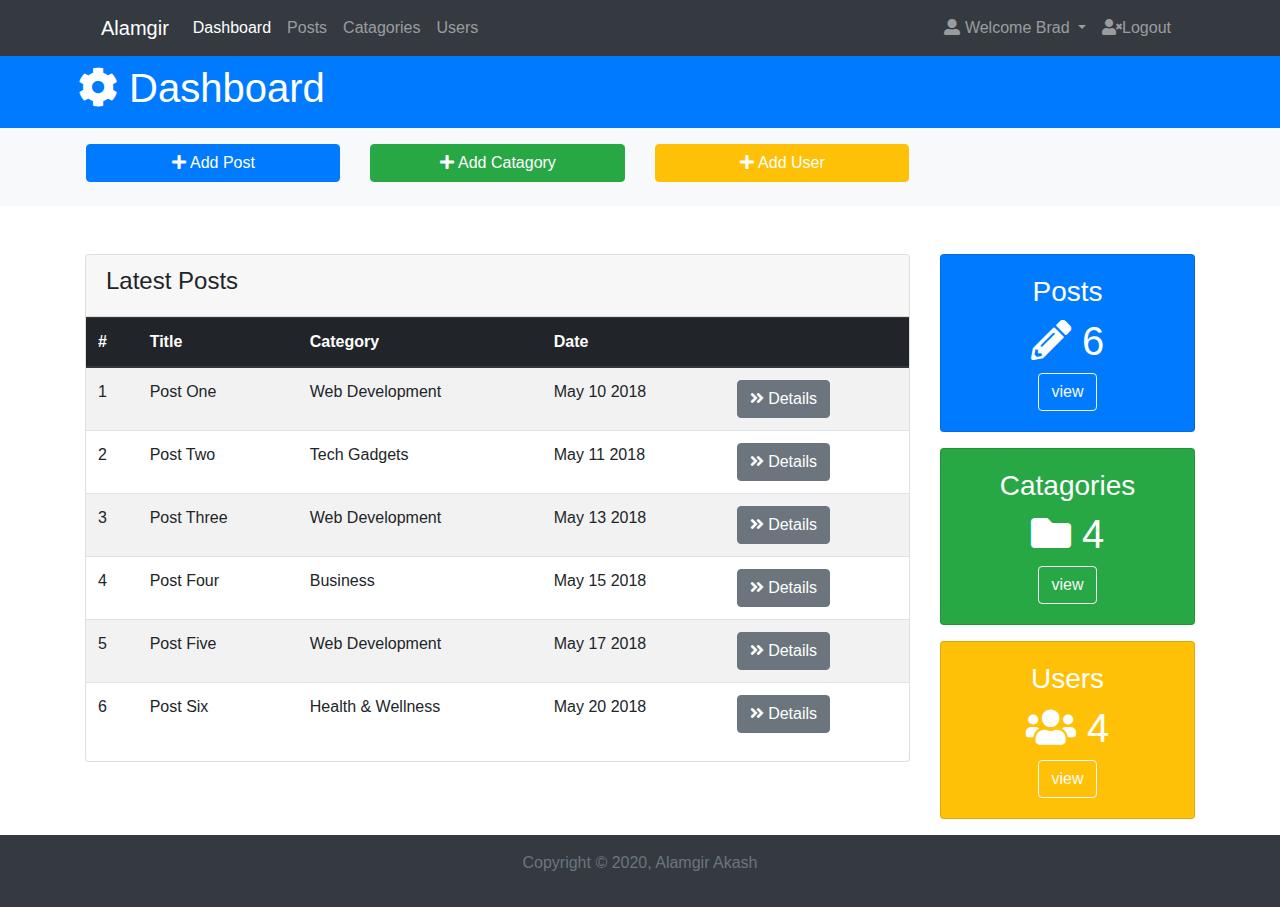
<file: index.html>
<!DOCTYPE html>
<html lang="en">
<head>
  <meta charset="UTF-8">
  <meta name="viewport" content="width=device-width, initial-scale=1.0">
  <meta http-equiv="X-UA-Compatible" content="ie=edge">
  <link rel="stylesheet" href="https://use.fontawesome.com/releases/v5.0.13/css/all.css">
  <link rel="stylesheet" href="https://stackpath.bootstrapcdn.com/bootstrap/4.1.1/css/bootstrap.min.css">
  <link rel="stylesheet" href="css/style.css">
  <title>Alamgir's Website</title>
</head>
<body>
  <!--NAVBAR-->
  <section class="bg-dark">
    <div class="container">
        <nav class="navbar navbar-expand-lg navbar-dark">
            <a class="navbar-brand" href="#">Alamgir</a>
            <button class="navbar-toggler" type="button" data-toggle="collapse" data-target="#navbarNavDropdown" aria-controls="navbarNavDropdown" aria-expanded="false" aria-label="Toggle navigation">
              <span class="navbar-toggler-icon"></span>
            </button>
            <div class="collapse navbar-collapse" id="navbarNavDropdown">
              <ul class="navbar-nav">
                <li class="nav-item active">
                  <a class="nav-link" href="index.html">Dashboard <span class="sr-only">(current)</span></a>
                </li>
                <li class="nav-item">
                  <a class="nav-link" href="post.html">Posts</a>
                </li>
                <li class="nav-item">
                  <a class="nav-link" href="catagories.html">Catagories</a>
                </li>
                <li class="nav-item">
                    <a class="nav-link" href="users.html">Users</a>
                </li>
              </ul>
              <ul class="ml-auto navbar-nav">
                <li class="nav-item dropdown">
                  <a class="nav-link dropdown-toggle" href="#" id="navbarDropdownMenuLink" role="button" data-toggle="dropdown" aria-haspopup="true" aria-expanded="false">
                    <i class="fas fa-user-alt"></i> Welcome Brad
                  </a>
                  <div class="dropdown-menu" aria-labelledby="navbarDropdownMenuLink">
                    <a class="dropdown-item" href="profile.html"><i class="fas fa-user-circle"></i>Profile</a>
                    <a class="dropdown-item" href="settings.html"><i class="fas fa-cog"></i>Settings</a>
                  </div>
                </li>
                <li class="nav-item">
                    <a class="nav-link" href="logout.html"><i class="fas fa-user-times"></i>Logout</a>
                </li>
             </ul>
            </div>
          </nav>
        </div>
  </section>

  <!--HEADER-->

  <header class="bg-primary">
      <div class="container text-white p-2">
          <h1><i class="fas fa-cog"></i>&nbsp;Dashboard</h1>
      </div>
  </header>

  <!--MODALS-->
  <section class="bg-light mb-5">
    <div class="container p-3">
        <div class="row">
            <div class="col-md-9">
              <div class="row">
                 <div class="col-md-4">
                    <div>
                     <button type="button" class="btn btn-block btn-primary mb-2"  data-toggle="modal" data-target="#post"><i class="fas fa-plus"></i>&nbsp;Add Post</button>
                    </div>
                  </div>
                 <div class="col-md-4">
                     <div> 
                         <button type="button" class="btn btn-block btn-success mb-2" data-toggle="modal" data-target="#catagory"><i class="fas fa-plus"></i>&nbsp;Add Catagory</button>
                     </div>
                 </div>
                 <div class="col-md-4">
                   <div>
                    <button type="button" class="btn btn-block btn-warning text-white mb-2" data-toggle="modal" data-target="#user"><i class="fas fa-plus"></i>&nbsp;Add User</button>
                   </div>
                 </div>
            </div>
        </div>
      </div>
    </div>
  </section>

  <!-- POSTS -->
  <section id="posts">
    <div class="container">
      <div class="row">
        <div class="col-md-9">
            <!--Post Table-->
          <div class="card">
            <div class="card-header">
              <h4>Latest Posts</h4>
            </div>
            <table class="table table-striped">
              <thead class="thead-dark">
                <tr>
                  <th>#</th>
                  <th>Title</th>
                  <th>Category</th>
                  <th>Date</th>
                  <th></th>
                </tr>
              </thead>
              <tbody>
                <tr>
                  <td>1</td>
                  <td>Post One</td>
                  <td>Web Development</td>
                  <td>May 10 2018</td>
                  <td>
                    <a href="details.html" class="btn btn-secondary">
                      <i class="fas fa-angle-double-right"></i> Details
                    </a>
                  </td>
                </tr>
                <tr>
                  <td>2</td>
                  <td>Post Two</td>
                  <td>Tech Gadgets</td>
                  <td>May 11 2018</td>
                  <td>
                    <a href="details.html" class="btn btn-secondary">
                      <i class="fas fa-angle-double-right"></i> Details
                    </a>
                  </td>
                </tr>
                <tr>
                  <td>3</td>
                  <td>Post Three</td>
                  <td>Web Development</td>
                  <td>May 13 2018</td>
                  <td>
                    <a href="details.html" class="btn btn-secondary">
                      <i class="fas fa-angle-double-right"></i> Details
                    </a>
                  </td>
                </tr>
                <tr>
                  <td>4</td>
                  <td>Post Four</td>
                  <td>Business</td>
                  <td>May 15 2018</td>
                  <td>
                    <a href="details.html" class="btn btn-secondary">
                      <i class="fas fa-angle-double-right"></i> Details
                    </a>
                  </td>
                </tr>
                <tr>
                  <td>5</td>
                  <td>Post Five</td>
                  <td>Web Development</td>
                  <td>May 17 2018</td>
                  <td>
                    <a href="details.html" class="btn btn-secondary">
                      <i class="fas fa-angle-double-right"></i> Details
                    </a>
                  </td>
                </tr>
                <tr>
                  <td>6</td>
                  <td>Post Six</td>
                  <td>Health & Wellness</td>
                  <td>May 20 2018</td>
                  <td>
                    <a href="details.html" class="btn btn-secondary">
                      <i class="fas fa-angle-double-right"></i> Details
                    </a>
                  </td>
                </tr>
              </tbody>
            </table>
          </div>
        </div>

        <!--Sidebar Card-->
        <div class="col-md-3">
            <div class="card text-center bg-primary text-white mb-3 px-5">
                <div class="card-body">
                   <h3>Posts</h3>
                        <h1><i class="fas fa-pencil-alt"></i>&nbsp;6</h1>
                        <a href="post.html" class="btn btn-outline-light">view</a>
                    </div>
                </div>
                    <div class="card text-center bg-success text-white mb-3">
                        <div class="card-body  px-5">
                            <h3>Catagories</h3>
                            <h1><i class="fas fa-folder"></i>&nbsp;4</h1>
                            <a href="catagories.html" class="btn btn-outline-light">view</a>
                        </div>
                    </div>
                <div class="card text-center bg-warning text-white mb-3 px-5">
                    <div class="card-body">
                        <h3>Users</h3>
                        <h1><i class="fas fa-users"></i>&nbsp;4</h1>
                        <a href="users.html" class="btn btn-outline-light">view</a>
                    </div>
                </div>
            </div>
        </div>
        </div>
      </div>    
    </section>
<!--Copyright-->
<footer class="bg-dark text-secondary text-center py-3">
    <p>Copyright &copy 2020, Alamgir Akash</p>
</footer>


  <!--Modal for Add Post-->
<div class="modal fade" id="post" tabindex="-1" role="dialog" aria-labelledby="exampleModalLabel" aria-hidden="true">
  <div class="modal-dialog modal-lg">
    <div class="modal-content">
      <div class="modal-header bg-primary text-white">
        <h4 class="modal-title" id="exampleModalLabel">Add Post</h4>
        <button type="button" class="close" data-dismiss="modal" aria-label="Close">
          <span aria-hidden="true">&times;</span>
        </button>
      </div>
      <div class="modal-body">
        <div class="card">
          <div class="card-body p-3">
              <form>
                  <div class="form-group">
                    <label for="text" class="col-form-label">Title</label>
                    <input type="text" class="form-control" placeholder="Post One">
                  </div>
                  <div class="form-group">
                      <label for="text" class="col-form-label">Title</label>
                      <select class="form-control">
                          <option value="" selected>Web Development</option>
                          <option value="">Tech Gadgets</option>
                          <option value="">Business</option>
                          <option value="">Health & Wellness</option>
                      </select>
                  </div>
                  <div class="form-group">
                      <label for="image" class="col-form-label">Upload Image</label>
                      <div class="form-group">
                          <div class="custom-file">
                              <input type="file" class="custom-file-input">
                              <label for="image" class="custom-file-label">Choose File</label>
                          </div>
                          <small class="from-text text-muted">Max Size 3mb</small>
                      </div>
                    </div>
                  <div class="form-group">
                      <label for="bio" class="col-form-label">Body</label>
                      <textarea name="editor1" id="" cols="30" rows="6" class="form-control"></textarea>
                  </div>
              </form>
          </div>
      </div>
      </div>
      <div class="modal-footer bg-light">
        <button type="button" class="btn btn-primary">Save Changes</button>
      </div>
    </div>
  </div>
</div>

  <!--Modal for Add Catagory-->
  <div class="modal fade" id="catagory" tabindex="-1" role="dialog" aria-labelledby="exampleModalLabel" aria-hidden="true">
    <div class="modal-dialog modal-lg">
      <div class="modal-content">
        <div class="modal-header bg-success text-white">
          <h4 class="modal-title" id="exampleModalLabel">Add Catagory</h4>
          <button type="button" class="close" data-dismiss="modal" aria-label="Close">
            <span aria-hidden="true">&times;</span>
          </button>
        </div>
        <div class="modal-body">
          <form>
            <div class="form-group">
              <label for="recipient-name" class="col-form-label">Title</label>
              <input type="text" class="form-control" id="recipient-name">
            </div>
          </form>
        </div>
        <div class="modal-footer bg-light">
          <button type="button" class="btn btn-success">Save Changes</button>
        </div>
      </div>
    </div>
  </div>

    <!--Modal for Add User-->
<div class="modal fade" id="user" tabindex="-1" role="dialog" aria-labelledby="exampleModalLabel" aria-hidden="true">
    <div class="modal-dialog modal-lg">
      <div class="modal-content">
        <div class="modal-header bg-warning text-white">
          <h4 class="modal-title" id="exampleModalLabel">Add User</h4>
          <button type="button" class="close" data-dismiss="modal" aria-label="Close">
            <span aria-hidden="true">&times;</span>
          </button>
        </div>
        <div class="modal-body">
          <form>
            <div class="form-group">
              <label for="recipient-name" class="col-form-label">Name</label>
              <input type="text" class="form-control" id="recipient-name">
            </div>
            <div class="form-group">
              <label for="email" class="col-form-label">Email</label>
              <input type="text" class="form-control" id="recipient-name">
            </div>
            <div class="form-group">
                <label for="email" class="col-form-label">Password</label>
                <input type="text" class="form-control" id="recipient-name">
              </div>
              <div class="form-group">
                <label for="email" class="col-form-label">Confirm Password</label>
                <input type="text" class="form-control" id="recipient-name">
              </div>
          </form>
        </div>
        <div class="modal-footer bg-light">
          <button type="button" class="btn btn-warning text-white">Save Changes</button>
        </div>
      </div>
    </div>
  </div>


  <!--SCRIPT-->
    <script src="https://code.jquery.com/jquery-3.5.1.slim.min.js" integrity="sha384-DfXdz2htPH0lsSSs5nCTpuj/zy4C+OGpamoFVy38MVBnE+IbbVYUew+OrCXaRkfj" crossorigin="anonymous"></script>
    <script src="https://cdn.jsdelivr.net/npm/popper.js@1.16.0/dist/umd/popper.min.js" integrity="sha384-Q6E9RHvbIyZFJoft+2mJbHaEWldlvI9IOYy5n3zV9zzTtmI3UksdQRVvoxMfooAo" crossorigin="anonymous"></script>
    <script src="https://stackpath.bootstrapcdn.com/bootstrap/4.5.0/js/bootstrap.min.js" integrity="sha384-OgVRvuATP1z7JjHLkuOU7Xw704+h835Lr+6QL9UvYjZE3Ipu6Tp75j7Bh/kR0JKI" crossorigin="anonymous"></script>
</body>
</html>
</file>
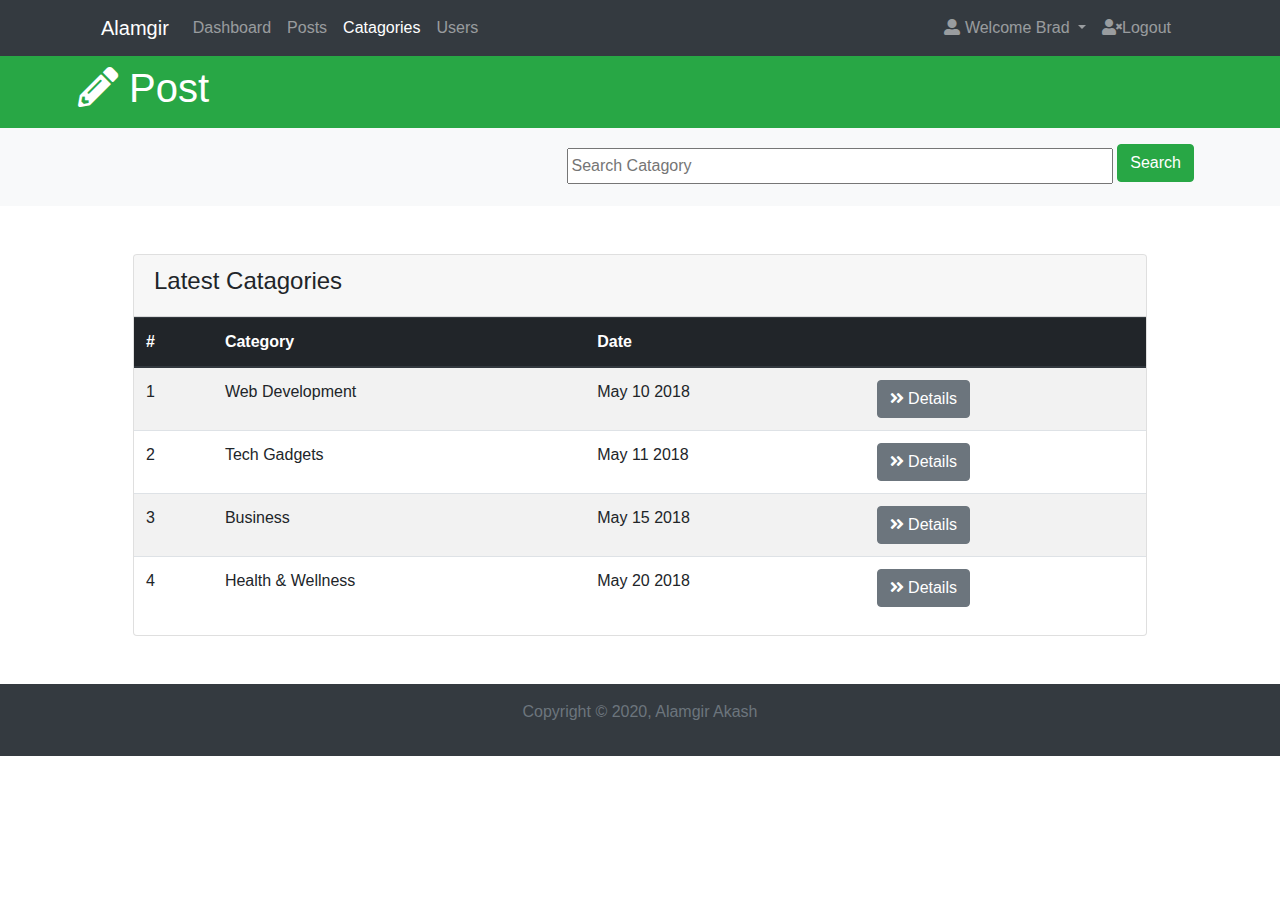
<file: catagories.html>
<!DOCTYPE html>
<html lang="en">
<head>
  <meta charset="UTF-8">
  <meta name="viewport" content="width=device-width, initial-scale=1.0">
  <meta http-equiv="X-UA-Compatible" content="ie=edge">
  <link rel="stylesheet" href="https://use.fontawesome.com/releases/v5.0.13/css/all.css">
  <link rel="stylesheet" href="https://stackpath.bootstrapcdn.com/bootstrap/4.1.1/css/bootstrap.min.css">
  <link rel="stylesheet" href="css/style.css">
  <title>Alamgir's Website</title>
</head>
<body>
  <!--NAVBAR-->
  <section class="bg-dark">
    <div class="container">
        <nav class="navbar navbar-expand-lg navbar-dark">
            <a class="navbar-brand" href="#">Alamgir</a>
            <button class="navbar-toggler" type="button" data-toggle="collapse" data-target="#navbarNavDropdown" aria-controls="navbarNavDropdown" aria-expanded="false" aria-label="Toggle navigation">
              <span class="navbar-toggler-icon"></span>
            </button>
            <div class="collapse navbar-collapse" id="navbarNavDropdown">
              <ul class="navbar-nav">
                <li class="nav-item">
                  <a class="nav-link" href="index.html">Dashboard <span class="sr-only">(current)</span></a>
                </li>
                <li class="nav-item">
                  <a class="nav-link" href="post.html">Posts</a>
                </li>
                <li class="nav-item active">
                  <a class="nav-link" href="catagories.html">Catagories</a>
                </li>
                <li class="nav-item">
                    <a class="nav-link" href="users.html">Users</a>
                </li>
              </ul>
              <ul class="ml-auto navbar-nav">
                <li class="nav-item dropdown">
                  <a class="nav-link dropdown-toggle" href="#" id="navbarDropdownMenuLink" role="button" data-toggle="dropdown" aria-haspopup="true" aria-expanded="false">
                    <i class="fas fa-user-alt"></i> Welcome Brad
                  </a>
                  <div class="dropdown-menu" aria-labelledby="navbarDropdownMenuLink">
                    <a class="dropdown-item" href="profile.html"><i class="fas fa-user-circle"></i>Profile</a>
                    <a class="dropdown-item" href="settings.html"><i class="fas fa-cog"></i>Settings</a>
                  </div>
                </li>
                <li class="nav-item">
                    <a class="nav-link" href="logout.html"><i class="fas fa-user-times"></i>Logout</a>
                </li>
             </ul>
            </div>
          </nav>
        </div>
  </section>


<!--HEADER-->

<header class="bg-success">
  <div class="container text-white p-2">
      <h1><i class="fas fa-pencil-alt"></i>&nbsp;Post</h1>
  </div>
</header>

<!--INPUT-->
<section class="bg-light mb-5">
   <div class="container p-3">
    <div class="text-right">
       <input type="text" class="top-input py-1" placeholder="Search Catagory">
       <button type="button" class="btn btn-success mb-2">Search</button>
    </div>
  </div>
</section>

<!-- POSTS -->
<section id="posts">
<div class="container">
        <!--Post Table-->
      <div class="card m-5">
        <div class="card-header">
          <h4>Latest Catagories</h4>
        </div>
        <table class="table table-striped">
          <thead class="thead-dark">
            <tr>
              <th>#</th>
              <th>Category</th>
              <th>Date</th>
              <th></th>
            </tr>
          </thead>
          <tbody>
            <tr>
              <td>1</td>
              <td>Web Development</td>
              <td>May 10 2018</td>
              <td>
                <a href="details.html" class="btn btn-secondary">
                  <i class="fas fa-angle-double-right"></i> Details
                </a>
              </td>
            </tr>
            <tr>
              <td>2</td>
              <td>Tech Gadgets</td>
              <td>May 11 2018</td>
              <td>
                <a href="details.html" class="btn btn-secondary">
                  <i class="fas fa-angle-double-right"></i> Details
                </a>
              </td>
            </tr>
            <tr>
              <td>3</td>
              <td>Business</td>
              <td>May 15 2018</td>
              <td>
                <a href="details.html" class="btn btn-secondary">
                  <i class="fas fa-angle-double-right"></i> Details
                </a>
              </td>
            </tr>
            <tr>
              <td>4</td>
              <td>Health & Wellness</td>
              <td>May 20 2018</td>
              <td>
                <a href="details.html" class="btn btn-secondary">
                  <i class="fas fa-angle-double-right"></i> Details
                </a>
              </td>
            </tr>
          </tbody>
        </table>
      </div>
    </div>
  </section>

  <!--Copyright-->
<footer class="bg-dark text-secondary text-center py-3">
  <p>Copyright &copy 2020, Alamgir Akash</p>
</footer>








  <!--SCRIPT-->
    <script src="https://code.jquery.com/jquery-3.5.1.slim.min.js" integrity="sha384-DfXdz2htPH0lsSSs5nCTpuj/zy4C+OGpamoFVy38MVBnE+IbbVYUew+OrCXaRkfj" crossorigin="anonymous"></script>
    <script src="https://cdn.jsdelivr.net/npm/popper.js@1.16.0/dist/umd/popper.min.js" integrity="sha384-Q6E9RHvbIyZFJoft+2mJbHaEWldlvI9IOYy5n3zV9zzTtmI3UksdQRVvoxMfooAo" crossorigin="anonymous"></script>
    <script src="https://stackpath.bootstrapcdn.com/bootstrap/4.5.0/js/bootstrap.min.js" integrity="sha384-OgVRvuATP1z7JjHLkuOU7Xw704+h835Lr+6QL9UvYjZE3Ipu6Tp75j7Bh/kR0JKI" crossorigin="anonymous"></script>
    <script>
        // Get the current year for the copyright
        $('#year').text(new Date().getFullYear());
        CKEDITOR.replace('editor1');
    </script>
</body>
</html>
</file>
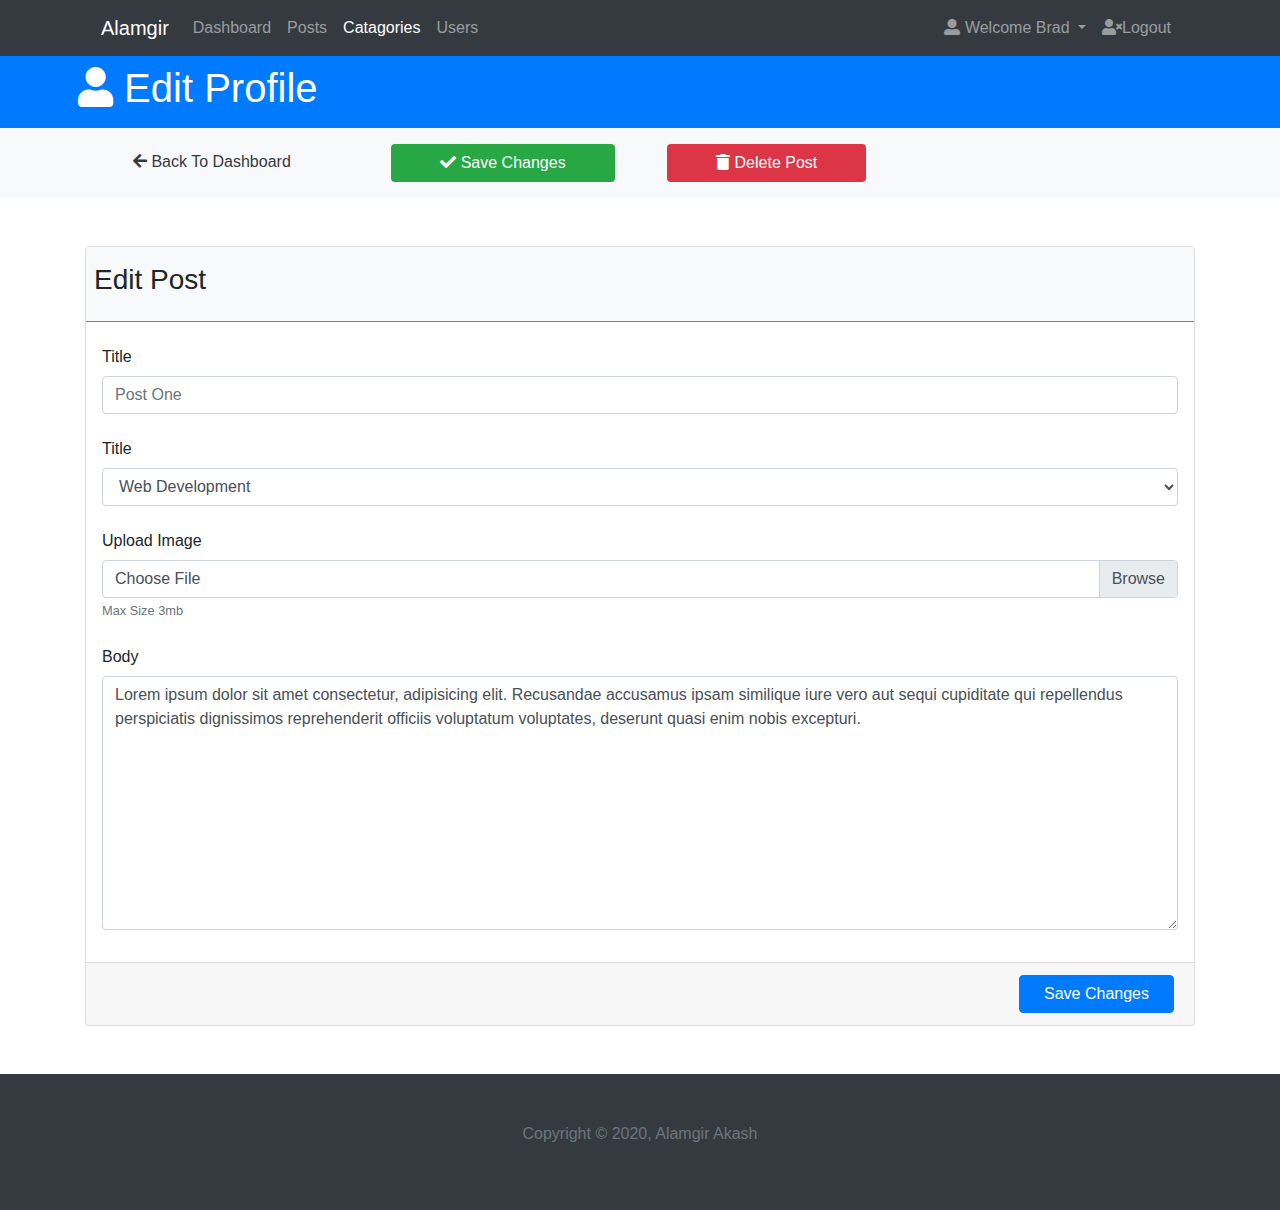
<file: details.html>
<!DOCTYPE html>
<html lang="en">
<head>
  <meta charset="UTF-8">
  <meta name="viewport" content="width=device-width, initial-scale=1.0">
  <meta http-equiv="X-UA-Compatible" content="ie=edge">
  <link rel="stylesheet" href="https://use.fontawesome.com/releases/v5.0.13/css/all.css">
  <link rel="stylesheet" href="https://stackpath.bootstrapcdn.com/bootstrap/4.1.1/css/bootstrap.min.css">
  <link rel="stylesheet" href="css/style.css">
  <title>Alamgir's Website</title>
</head>
<body>
    
  <!--NAVBAR-->
  <section class="bg-dark">
    <div class="container">
        <nav class="navbar navbar-expand-lg navbar-dark">
            <a class="navbar-brand" href="#">Alamgir</a>
            <button class="navbar-toggler" type="button" data-toggle="collapse" data-target="#navbarNavDropdown" aria-controls="navbarNavDropdown" aria-expanded="false" aria-label="Toggle navigation">
              <span class="navbar-toggler-icon"></span>
            </button>
            <div class="collapse navbar-collapse" id="navbarNavDropdown">
              <ul class="navbar-nav">
                <li class="nav-item">
                  <a class="nav-link" href="index.html">Dashboard <span class="sr-only">(current)</span></a>
                </li>
                <li class="nav-item">
                  <a class="nav-link" href="post.html">Posts</a>
                </li>
                <li class="nav-item active">
                  <a class="nav-link" href="catagories.html">Catagories</a>
                </li>
                <li class="nav-item">
                    <a class="nav-link" href="users.html">Users</a>
                </li>
              </ul>
              <ul class="ml-auto navbar-nav">
                <li class="nav-item dropdown">
                  <a class="nav-link dropdown-toggle" href="#" id="navbarDropdownMenuLink" role="button" data-toggle="dropdown" aria-haspopup="true" aria-expanded="false">
                    <i class="fas fa-user-alt"></i> Welcome Brad
                  </a>
                  <div class="dropdown-menu" aria-labelledby="navbarDropdownMenuLink">
                    <a class="dropdown-item" href="profile.html"><i class="fas fa-user-circle"></i>Profile</a>
                    <a class="dropdown-item" href="settings.html"><i class="fas fa-cog"></i>Settings</a>
                  </div>
                </li>
                <li class="nav-item">
                    <a class="nav-link" href="logout.html"><i class="fas fa-user-times"></i>Logout</a>
                </li>
             </ul>
            </div>
          </nav>
        </div>
  </section>


   <!--HEADER-->
    <header class="bg-primary">
      <div class="container text-white p-2">
         <h1><i class="fas fa-user"></i>&nbsp;Edit Profile</h1>
      </div>
   </header>

   <!--BUTTON SECTION-->

   <section class="bg-light">
       <div class="container py-3">
           <a href="index.html" class="text-dark mx-5"><i class="fas fa-arrow-left"></i>&nbsp;Back To Dashboard</a>
           <button class="btn bg-success ml-5 px-5 text-white"><i class="fas fa-check"></i>&nbsp;Save Changes</button>
           <button class="btn bg-danger ml-5 px-5 text-white"><i class="fas fa-trash"></i>&nbsp;Delete Post</button>
        </div>
   </section>

   <!--MAIN BODY SECTION-->

   <section class="my-5">
       <div class="container">
            <div class="card">
                <div class="card-heading bg-light py-3 px-2">
                    <h3>Edit Post</h3>
                </div>
                <div class="card-body p-3">
                    <form>
                        <div class="form-group">
                          <label for="text" class="col-form-label">Title</label>
                          <input type="text" class="form-control" placeholder="Post One">
                        </div>
                        <div class="form-group">
                            <label for="text" class="col-form-label">Title</label>
                            <select class="form-control">
                                <option value="" selected>Web Development</option>
                                <option value="">Tech Gadgets</option>
                                <option value="">Business</option>
                                <option value="">Health & Wellness</option>
                            </select>
                        </div>
                        <div class="form-group">
                            <label for="image" class="col-form-label">Upload Image</label>
                            <div class="form-group">
                                <div class="custom-file">
                                    <input type="file" class="custom-file-input">
                                    <label for="image" class="custom-file-label">Choose File</label>
                                </div>
                                <small class="from-text text-muted">Max Size 3mb</small>
                            </div>
                          </div>
                        <div class="form-group">
                            <label for="bio" class="col-form-label">Body</label>
                            <textarea name="editor1" id="" cols="30" rows="10" class="form-control">Lorem ipsum dolor sit amet consectetur, adipisicing elit. Recusandae accusamus ipsam similique iure vero aut sequi cupiditate qui repellendus perspiciatis dignissimos reprehenderit officiis voluptatum voluptates, deserunt quasi enim nobis excepturi.</textarea>
                        </div>
                    </form>
                </div>
                <div class="card-footer">
                    <div class="d-flex justify-content-end"><button class="btn btn-primary px-4">Save Changes</button></div>
                </div>
            </div>
        </div>
   </section>

   <!--Copyright-->
   <footer class="bg-dark text-secondary text-center py-3 py-5">
    <p>Copyright &copy 2020, Alamgir Akash</p>
 </footer>

  <!--SCRIPT-->
  <script src="https://code.jquery.com/jquery-3.5.1.slim.min.js" integrity="sha384-DfXdz2htPH0lsSSs5nCTpuj/zy4C+OGpamoFVy38MVBnE+IbbVYUew+OrCXaRkfj" crossorigin="anonymous"></script>
  <script src="https://cdn.jsdelivr.net/npm/popper.js@1.16.0/dist/umd/popper.min.js" integrity="sha384-Q6E9RHvbIyZFJoft+2mJbHaEWldlvI9IOYy5n3zV9zzTtmI3UksdQRVvoxMfooAo" crossorigin="anonymous"></script>
  <script src="https://stackpath.bootstrapcdn.com/bootstrap/4.5.0/js/bootstrap.min.js" integrity="sha384-OgVRvuATP1z7JjHLkuOU7Xw704+h835Lr+6QL9UvYjZE3Ipu6Tp75j7Bh/kR0JKI" crossorigin="anonymous"></script>
</body>
</html>
</file>
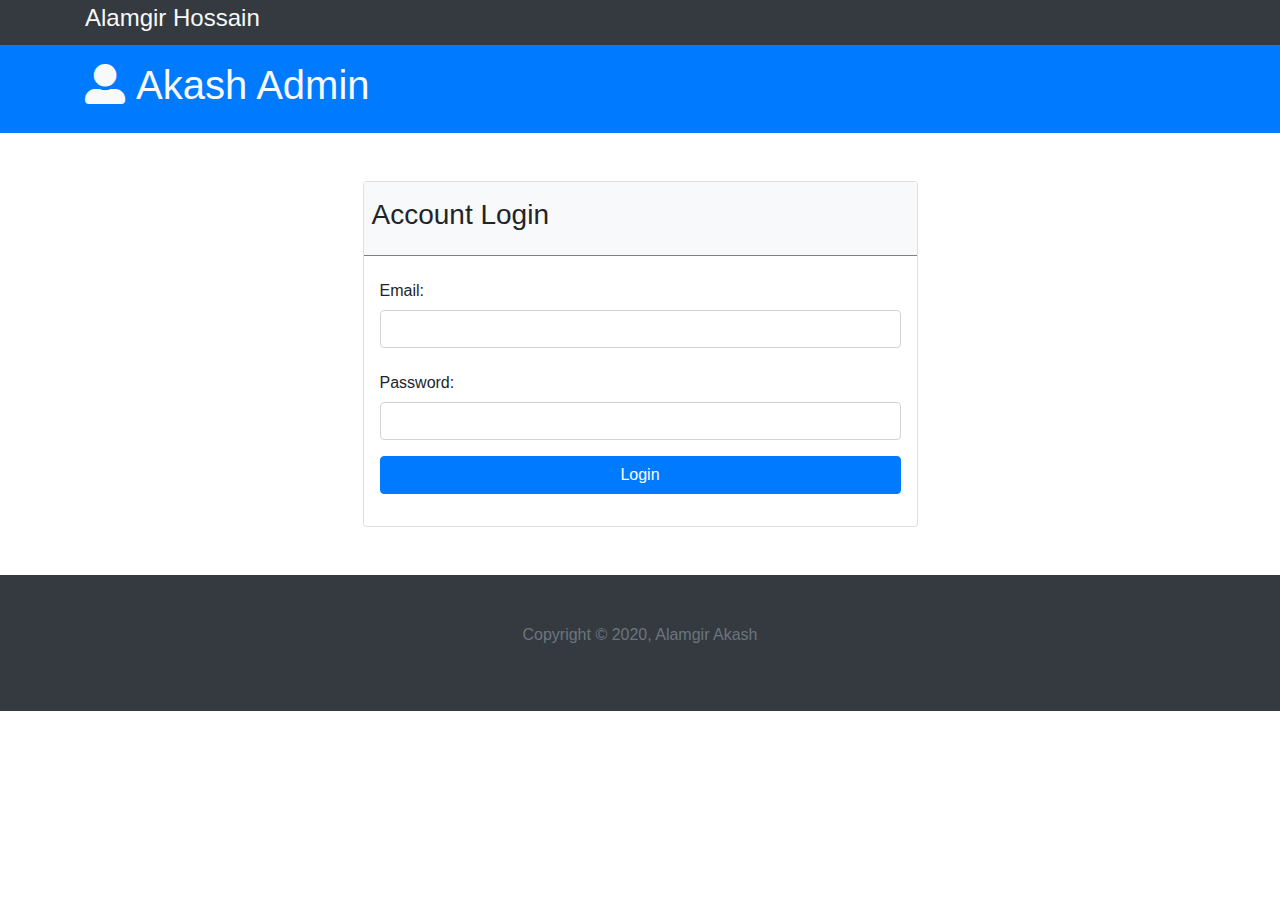
<file: logout.html>
<!DOCTYPE html>
<html lang="en">
<head>
    <meta charset="UTF-8">
    <meta name="viewport" content="width=device-width, initial-scale=1.0">
    <link rel="stylesheet" href="https://use.fontawesome.com/releases/v5.0.13/css/all.css">
    <link rel="stylesheet" href="https://stackpath.bootstrapcdn.com/bootstrap/4.1.1/css/bootstrap.min.css">
    <link rel="stylesheet" href="css/style.css">
    <title>Alamgir's Website</title>
</head>
<body>
    <header class="bg-dark text-light">
        <div class="container py-1">
            <h4>Alamgir Hossain</h4>
        </div>
    </header>
    <section class="bg-primary text-light">
        <div class="container py-3">
            <h1><i class="fas fa-user-alt"></i>&nbsp;Akash Admin</h1>
        </div>
    </section>
    <section class="container">
      <div class="card m-5 w-50 mx-auto">
          <div class="card-heading bg-light py-3 px-2">
              <h3>Account Login</h3>
          </div>
          <div class="card-body p-3">
             <form>
              <div class="form-group">
                <label for="email" class="col-form-label">Email:</label>
                <input type="email" class="form-control" id="email">
              </div>
              <div class="form-group">
                <label for="password" class="col-form-label">Password:</label>
                <input type="text" class="form-control" id="password">
              </div>
              <div class="form-group">
                  <a href="index.html" class="text-white btn btn-primary btn-block"> Login</a>
              </div>
            </form>
         </div>
      </div>
    </section>
   <!--Copyright-->
   <footer class="bg-dark text-secondary text-center py-5">
      <p>Copyright &copy 2020, Alamgir Akash</p>
   </footer>
</body>
</html>
</file>
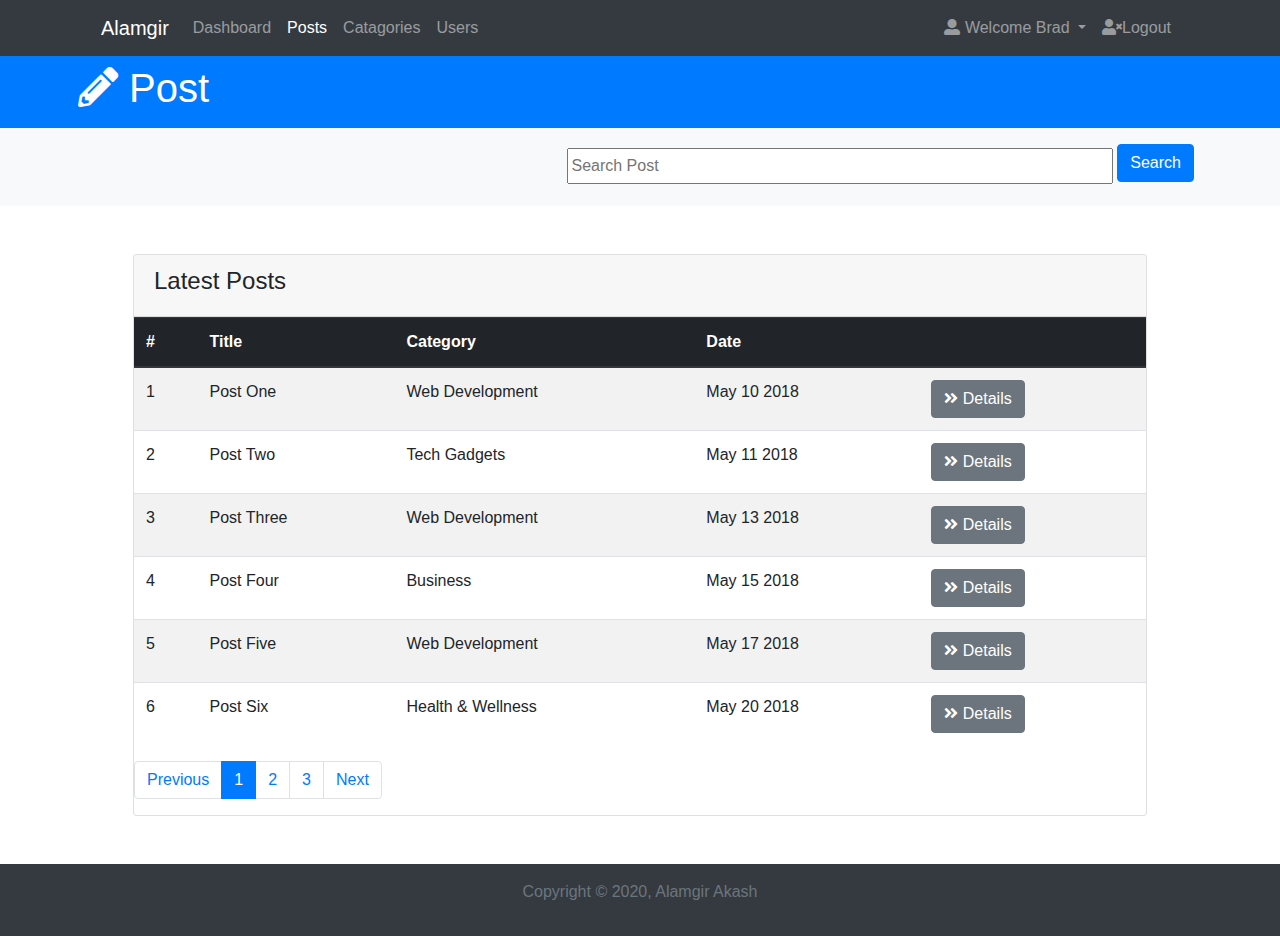
<file: post.html>
<!DOCTYPE html>
<html lang="en">
<head>
  <meta charset="UTF-8">
  <meta name="viewport" content="width=device-width, initial-scale=1.0">
  <meta http-equiv="X-UA-Compatible" content="ie=edge">
  <link rel="stylesheet" href="https://use.fontawesome.com/releases/v5.0.13/css/all.css">
  <link rel="stylesheet" href="https://stackpath.bootstrapcdn.com/bootstrap/4.1.1/css/bootstrap.min.css">
  <link rel="stylesheet" href="css/style.css">
  <title>Alamgir's Website</title>
</head>
<body>
  <!--NAVBAR-->
  <section class="bg-dark">
    <div class="container">
        <nav class="navbar navbar-expand-lg navbar-dark">
            <a class="navbar-brand" href="#">Alamgir</a>
            <button class="navbar-toggler" type="button" data-toggle="collapse" data-target="#navbarNavDropdown" aria-controls="navbarNavDropdown" aria-expanded="false" aria-label="Toggle navigation">
              <span class="navbar-toggler-icon"></span>
            </button>
            <div class="collapse navbar-collapse" id="navbarNavDropdown">
              <ul class="navbar-nav">
                <li class="nav-item">
                  <a class="nav-link" href="index.html">Dashboard <span class="sr-only">(current)</span></a>
                </li>
                <li class="nav-item active">
                  <a class="nav-link" href="post.html">Posts</a>
                </li>
                <li class="nav-item">
                  <a class="nav-link" href="catagories.html">Catagories</a>
                </li>
                <li class="nav-item">
                    <a class="nav-link" href="users.html">Users</a>
                </li>
              </ul>
              <ul class="ml-auto navbar-nav">
                <li class="nav-item dropdown">
                  <a class="nav-link dropdown-toggle" href="#" id="navbarDropdownMenuLink" role="button" data-toggle="dropdown" aria-haspopup="true" aria-expanded="false">
                    <i class="fas fa-user-alt"></i> Welcome Brad
                  </a>
                  <div class="dropdown-menu" aria-labelledby="navbarDropdownMenuLink">
                    <a class="dropdown-item" href="profile.html"><i class="fas fa-user-circle"></i>Profile</a>
                    <a class="dropdown-item" href="settings.html"><i class="fas fa-cog"></i>Settings</a>
                  </div>
                </li>
                <li class="nav-item">
                    <a class="nav-link" href="logout.html"><i class="fas fa-user-times"></i>Logout</a>
                </li>
             </ul>
            </div>
          </nav>
        </div>
  </section>



<!--HEADER-->

<header class="bg-primary">
  <div class="container text-white p-2">
      <h1><i class="fas fa-pencil-alt"></i>&nbsp;Post</h1>
  </div>
</header>

<!--INPUT-->
<section class="bg-light mb-5">
   <div class="container p-3">
    <div class="text-right">
       <input type="text" class="top-input py-1" placeholder="Search Post">
       <button type="button" class="btn btn-primary mb-2">Search</button>
    </div>
  </div>
</section>

<!-- POSTS -->
<section id="posts">
<div class="container">
        <!--Post Table-->
      <div class="card m-5">
        <div class="card-header">
          <h4>Latest Posts</h4>
        </div>
        <table class="table table-striped">
          <thead class="thead-dark">
            <tr>
              <th>#</th>
              <th>Title</th>
              <th>Category</th>
              <th>Date</th>
              <th></th>
            </tr>
          </thead>
          <tbody>
            <tr>
              <td>1</td>
              <td>Post One</td>
              <td>Web Development</td>
              <td>May 10 2018</td>
              <td>
                <a href="details.html" class="btn btn-secondary">
                  <i class="fas fa-angle-double-right"></i> Details
                </a>
              </td>
            </tr>
            <tr>
              <td>2</td>
              <td>Post Two</td>
              <td>Tech Gadgets</td>
              <td>May 11 2018</td>
              <td>
                <a href="details.html" class="btn btn-secondary">
                  <i class="fas fa-angle-double-right"></i> Details
                </a>
              </td>
            </tr>
            <tr>
              <td>3</td>
              <td>Post Three</td>
              <td>Web Development</td>
              <td>May 13 2018</td>
              <td>
                <a href="details.html" class="btn btn-secondary">
                  <i class="fas fa-angle-double-right"></i> Details
                </a>
              </td>
            </tr>
            <tr>
              <td>4</td>
              <td>Post Four</td>
              <td>Business</td>
              <td>May 15 2018</td>
              <td>
                <a href="details.html" class="btn btn-secondary">
                  <i class="fas fa-angle-double-right"></i> Details
                </a>
              </td>
            </tr>
            <tr>
              <td>5</td>
              <td>Post Five</td>
              <td>Web Development</td>
              <td>May 17 2018</td>
              <td>
                <a href="details.html" class="btn btn-secondary">
                  <i class="fas fa-angle-double-right"></i> Details
                </a>
              </td>
            </tr>
            <tr>
              <td>6</td>
              <td>Post Six</td>
              <td>Health & Wellness</td>
              <td>May 20 2018</td>
              <td>
                <a href="details.html" class="btn btn-secondary">
                  <i class="fas fa-angle-double-right"></i> Details
                </a>
              </td>
            </tr>
          </tbody>
        </table>

        <!--Pagination-->

        <nav aria-label="Page navigation example">
          <ul class="pagination">
            <li class="page-item"><a class="page-link" href="#">Previous</a></li>
            <li class="page-item active"><a class="page-link" href="#">1</a></li>
            <li class="page-item"><a class="page-link" href="#">2</a></li>
            <li class="page-item"><a class="page-link" href="#">3</a></li>
            <li class="page-item"><a class="page-link" href="#">Next</a></li>
          </ul>
        </nav>
      </div>
    </div>
  </section>

  <!--Copyright-->
<footer class="bg-dark text-secondary text-center py-3">
  <p>Copyright &copy 2020, Alamgir Akash</p>
</footer>






  <!--SCRIPT-->
    <script src="https://code.jquery.com/jquery-3.5.1.slim.min.js" integrity="sha384-DfXdz2htPH0lsSSs5nCTpuj/zy4C+OGpamoFVy38MVBnE+IbbVYUew+OrCXaRkfj" crossorigin="anonymous"></script>
    <script src="https://cdn.jsdelivr.net/npm/popper.js@1.16.0/dist/umd/popper.min.js" integrity="sha384-Q6E9RHvbIyZFJoft+2mJbHaEWldlvI9IOYy5n3zV9zzTtmI3UksdQRVvoxMfooAo" crossorigin="anonymous"></script>
    <script src="https://stackpath.bootstrapcdn.com/bootstrap/4.5.0/js/bootstrap.min.js" integrity="sha384-OgVRvuATP1z7JjHLkuOU7Xw704+h835Lr+6QL9UvYjZE3Ipu6Tp75j7Bh/kR0JKI" crossorigin="anonymous"></script>
    <script>
        // Get the current year for the copyright
        $('#year').text(new Date().getFullYear());
        CKEDITOR.replace('editor1');
    </script>
</body>
</html>
</file>
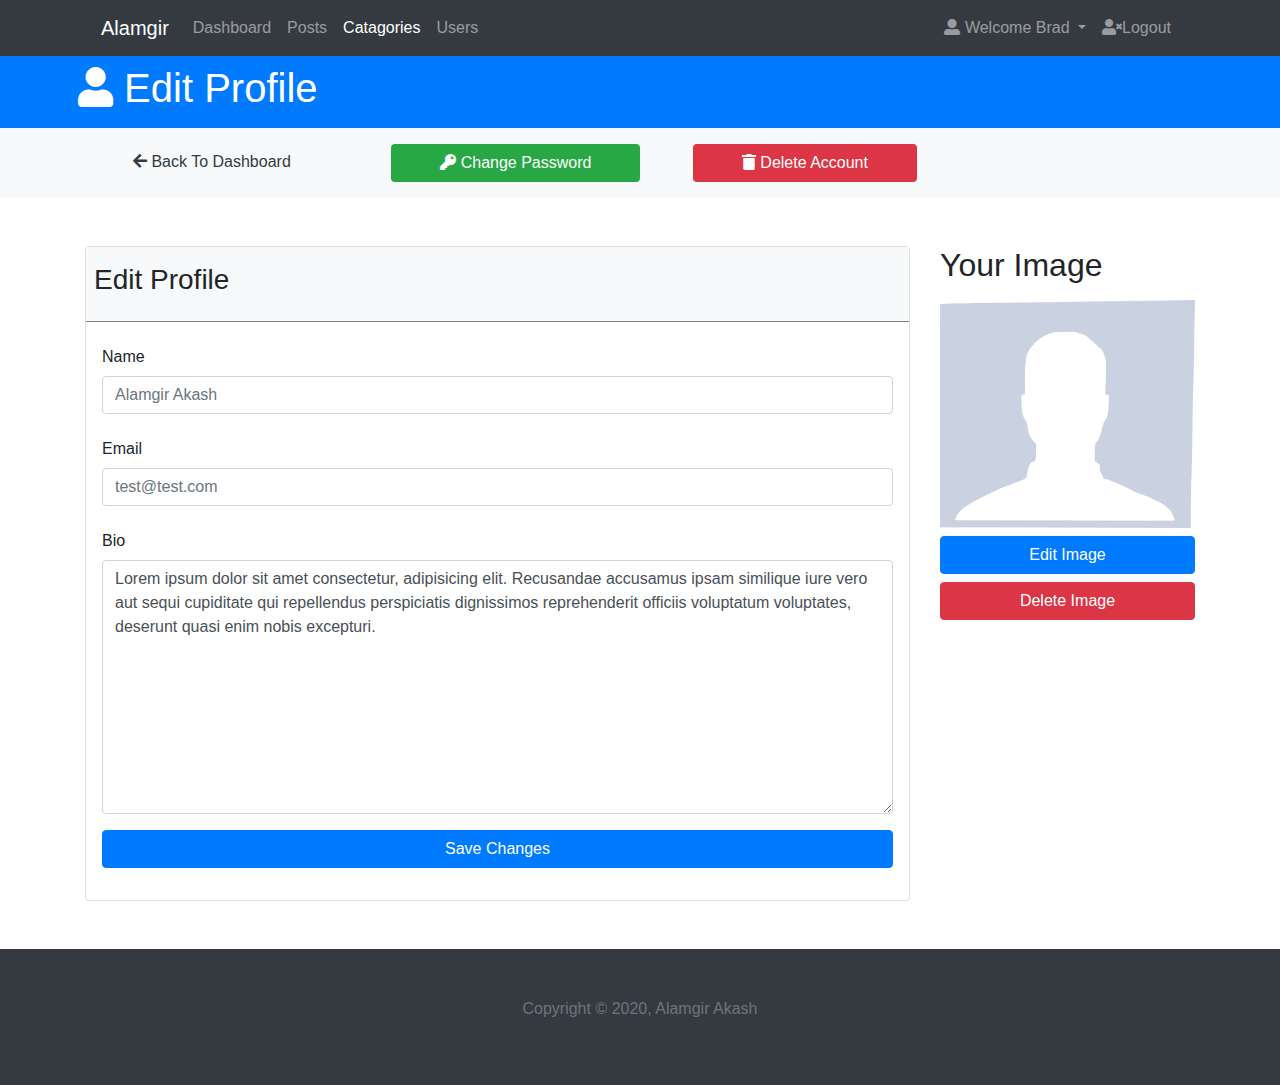
<file: profile.html>
<!DOCTYPE html>
<html lang="en">
<head>
  <meta charset="UTF-8">
  <meta name="viewport" content="width=device-width, initial-scale=1.0">
  <meta http-equiv="X-UA-Compatible" content="ie=edge">
  <link rel="stylesheet" href="https://use.fontawesome.com/releases/v5.0.13/css/all.css">
  <link rel="stylesheet" href="https://stackpath.bootstrapcdn.com/bootstrap/4.1.1/css/bootstrap.min.css">
  <link rel="stylesheet" href="css/style.css">
  <title>Alamgir's Website</title>
</head>
<body>
    
  <!--NAVBAR-->
  <section class="bg-dark">
    <div class="container">
        <nav class="navbar navbar-expand-lg navbar-dark">
            <a class="navbar-brand" href="#">Alamgir</a>
            <button class="navbar-toggler" type="button" data-toggle="collapse" data-target="#navbarNavDropdown" aria-controls="navbarNavDropdown" aria-expanded="false" aria-label="Toggle navigation">
              <span class="navbar-toggler-icon"></span>
            </button>
            <div class="collapse navbar-collapse" id="navbarNavDropdown">
              <ul class="navbar-nav">
                <li class="nav-item">
                  <a class="nav-link" href="index.html">Dashboard <span class="sr-only">(current)</span></a>
                </li>
                <li class="nav-item">
                  <a class="nav-link" href="post.html">Posts</a>
                </li>
                <li class="nav-item active">
                  <a class="nav-link" href="catagories.html">Catagories</a>
                </li>
                <li class="nav-item">
                    <a class="nav-link" href="users.html">Users</a>
                </li>
              </ul>
              <ul class="ml-auto navbar-nav">
                <li class="nav-item dropdown">
                  <a class="nav-link dropdown-toggle" href="#" id="navbarDropdownMenuLink" role="button" data-toggle="dropdown" aria-haspopup="true" aria-expanded="false">
                    <i class="fas fa-user-alt"></i> Welcome Brad
                  </a>
                  <div class="dropdown-menu" aria-labelledby="navbarDropdownMenuLink">
                    <a class="dropdown-item" href="profile.html"><i class="fas fa-user-circle"></i>Profile</a>
                    <a class="dropdown-item" href="settings.html"><i class="fas fa-cog"></i>Settings</a>
                  </div>
                </li>
                <li class="nav-item">
                    <a class="nav-link" href="logout.html"><i class="fas fa-user-times"></i>Logout</a>
                </li>
             </ul>
            </div>
          </nav>
        </div>
  </section>


   <!--HEADER-->
    <header class="bg-primary">
      <div class="container text-white p-2">
         <h1><i class="fas fa-user"></i>&nbsp;Edit Profile</h1>
      </div>
   </header>

   <!--BUTTON SECTION-->

   <section class="bg-light">
       <div class="container py-3">
           <a href="index.html" class="text-dark mx-5"><i class="fas fa-arrow-left"></i>&nbsp;Back To Dashboard</a>
           <button class="btn bg-success ml-5 px-5 text-white"><i class="fas fa-key"></i>&nbsp;Change Password</button>
           <button class="btn bg-danger ml-5 px-5 text-white"><i class="fas fa-trash"></i>&nbsp;Delete Account</button>
        </div>
   </section>

   <!--MAIN BODY SECTION-->

   <section class="my-5">
       <div class="container">
           <div class="row">

               <div class="col-md-9">
                 <div class="card">
                    <div class="card-heading bg-light py-3 px-2">
                        <h3>Edit Profile</h3>
                    </div>
                    <div class="card-body p-3">
                       <form>
                        <div class="form-group">
                          <label for="text" class="col-form-label">Name</label>
                          <input type="text" class="form-control" placeholder="Alamgir Akash">
                        </div>
                        <div class="form-group">
                          <label for="email" class="col-form-label">Email</label>
                          <input type="email" class="form-control" placeholder="test@test.com">
                        </div>
                        <div class="form-group">
                            <label for="bio" class="col-form-label">Bio</label>
                            <textarea name="editor1" id="" cols="30" rows="10" class="form-control">Lorem ipsum dolor sit amet consectetur, adipisicing elit. Recusandae accusamus ipsam similique iure vero aut sequi cupiditate qui repellendus perspiciatis dignissimos reprehenderit officiis voluptatum voluptates, deserunt quasi enim nobis excepturi.</textarea>
                        </div>
                        <div class="form-group">
                            <button class="btn btn-primary btn-block">Save Changes</button>
                        </div>
                      </form>
                   </div>
                 </div>
               </div>

               <div class="col-md-3">
                   <div>
                      <h2>Your Image</h2>
                      <img src="img/avatar.png" alt="" class="w-100 my-2">
                      <button class="btn btn-primary btn-block">Edit Image</button>
                      <button class="btn btn-danger btn-block">Delete Image</button>
                   </div>
               </div>
           </div>
       </div>
   </section>

   <!--Copyright-->
   <footer class="bg-dark text-secondary text-center py-3 py-5">
    <p>Copyright &copy 2020, Alamgir Akash</p>
 </footer>

  <!--SCRIPT-->
  <script src="https://code.jquery.com/jquery-3.5.1.slim.min.js" integrity="sha384-DfXdz2htPH0lsSSs5nCTpuj/zy4C+OGpamoFVy38MVBnE+IbbVYUew+OrCXaRkfj" crossorigin="anonymous"></script>
  <script src="https://cdn.jsdelivr.net/npm/popper.js@1.16.0/dist/umd/popper.min.js" integrity="sha384-Q6E9RHvbIyZFJoft+2mJbHaEWldlvI9IOYy5n3zV9zzTtmI3UksdQRVvoxMfooAo" crossorigin="anonymous"></script>
  <script src="https://stackpath.bootstrapcdn.com/bootstrap/4.5.0/js/bootstrap.min.js" integrity="sha384-OgVRvuATP1z7JjHLkuOU7Xw704+h835Lr+6QL9UvYjZE3Ipu6Tp75j7Bh/kR0JKI" crossorigin="anonymous"></script>
</body>
</html>
</file>
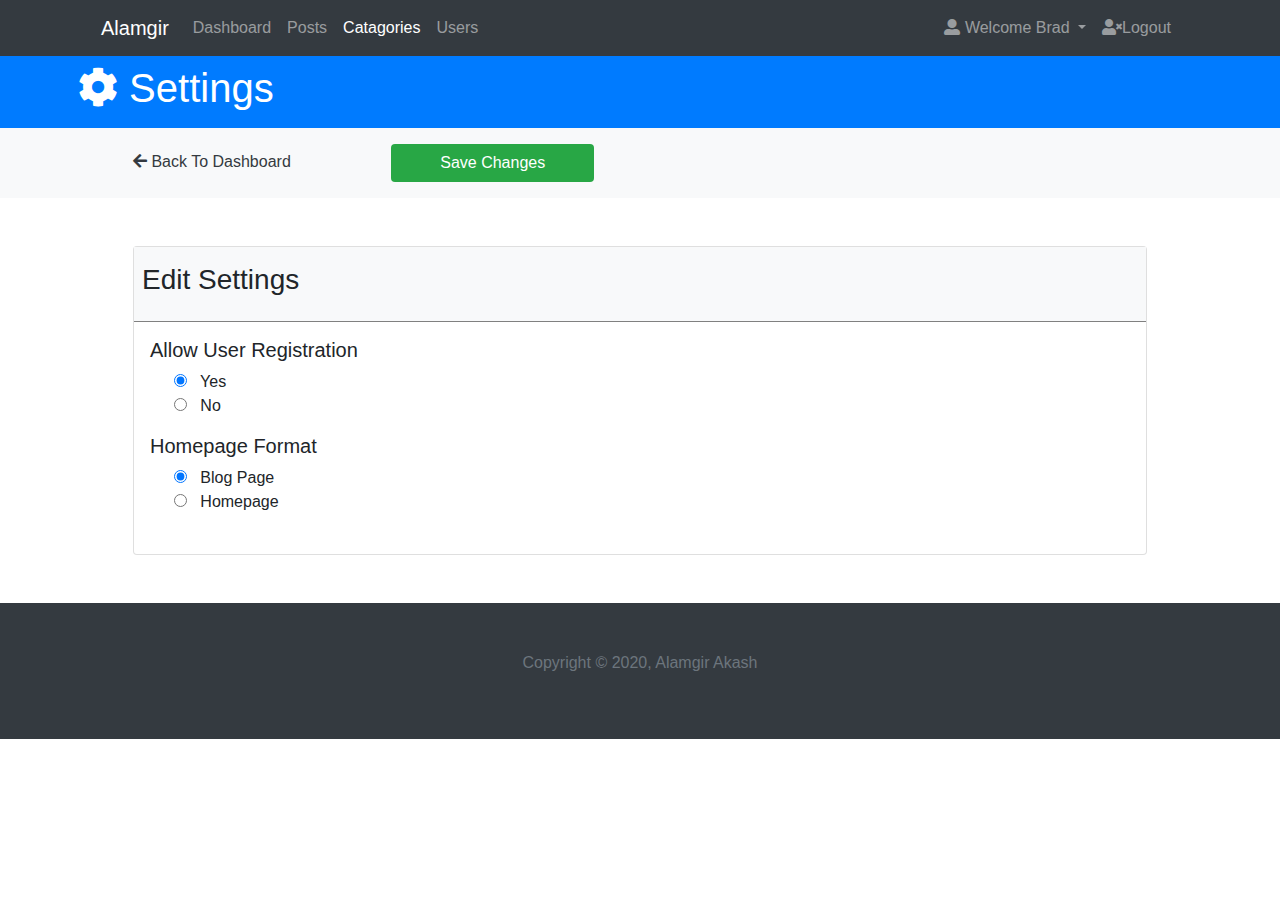
<file: settings.html>
<!DOCTYPE html>
<html lang="en">
<head>
  <meta charset="UTF-8">
  <meta name="viewport" content="width=device-width, initial-scale=1.0">
  <meta http-equiv="X-UA-Compatible" content="ie=edge">
  <link rel="stylesheet" href="https://use.fontawesome.com/releases/v5.0.13/css/all.css">
  <link rel="stylesheet" href="https://stackpath.bootstrapcdn.com/bootstrap/4.1.1/css/bootstrap.min.css">
  <link rel="stylesheet" href="css/style.css">
  <title>Alamgir's Website</title>
</head>
<body>
  <!--NAVBAR-->
  <section class="bg-dark">
    <div class="container">
        <nav class="navbar navbar-expand-lg navbar-dark">
            <a class="navbar-brand" href="#">Alamgir</a>
            <button class="navbar-toggler" type="button" data-toggle="collapse" data-target="#navbarNavDropdown" aria-controls="navbarNavDropdown" aria-expanded="false" aria-label="Toggle navigation">
              <span class="navbar-toggler-icon"></span>
            </button>
            <div class="collapse navbar-collapse" id="navbarNavDropdown">
              <ul class="navbar-nav">
                <li class="nav-item">
                  <a class="nav-link" href="index.html">Dashboard <span class="sr-only">(current)</span></a>
                </li>
                <li class="nav-item">
                  <a class="nav-link" href="post.html">Posts</a>
                </li>
                <li class="nav-item active">
                  <a class="nav-link" href="catagories.html">Catagories</a>
                </li>
                <li class="nav-item">
                    <a class="nav-link" href="users.html">Users</a>
                </li>
              </ul>
              <ul class="ml-auto navbar-nav">
                <li class="nav-item dropdown">
                  <a class="nav-link dropdown-toggle" href="#" id="navbarDropdownMenuLink" role="button" data-toggle="dropdown" aria-haspopup="true" aria-expanded="false">
                    <i class="fas fa-user-alt"></i> Welcome Brad
                  </a>
                  <div class="dropdown-menu" aria-labelledby="navbarDropdownMenuLink">
                    <a class="dropdown-item" href="profile.html"><i class="fas fa-user-circle"></i>Profile</a>
                    <a class="dropdown-item" href="settings.html"><i class="fas fa-cog"></i>Settings</a>
                  </div>
                </li>
                <li class="nav-item">
                    <a class="nav-link" href="logout.html"><i class="fas fa-user-times"></i>Logout</a>
                </li>
             </ul>
            </div>
          </nav>
        </div>
  </section>


   <!--HEADER-->

   <header class="bg-primary">
      <div class="container text-white p-2">
         <h1><i class="fas fa-cog"></i>&nbsp;Settings</h1>
      </div>
   </header>
   
   <section class="bg-light">
       <div class="container py-3">
           <a href="index.html" class="text-dark mx-5"><i class="fas fa-arrow-left"></i>&nbsp;Back To Dashboard</a>
           <button class="btn bg-success ml-5 px-5 text-white">Save Changes</button>
        </div>
   </section>

   <!--Setting Option-->

   <section class="container">
    <div class="card m-5">
        <div class="card-heading bg-light py-3 px-2">
            <h3>Edit Settings</h3>
        </div>
        <div class="card-body p-3">
            <h5>Allow User Registration</h5>
            <div class="ml-4 mb-3">
                <input type="radio" name="first" checked>
                &nbsp; Yes
                <br>
                <input type="radio" name="first">
                &nbsp; No
            </div>

            <h5>Homepage Format</h5>
            <div class="ml-4 mb-4">
                <input type="radio" name="second" checked>
                &nbsp; Blog Page
                <br>
                <input type="radio" name="second">
                &nbsp; Homepage
            </div>
       </div>
    </div>
  </section>


   <!--Copyright-->
    <footer class="bg-dark text-secondary text-center py-3 py-5">
       <p>Copyright &copy 2020, Alamgir Akash</p>
    </footer>

     <!--SCRIPT-->
     <script src="https://code.jquery.com/jquery-3.5.1.slim.min.js" integrity="sha384-DfXdz2htPH0lsSSs5nCTpuj/zy4C+OGpamoFVy38MVBnE+IbbVYUew+OrCXaRkfj" crossorigin="anonymous"></script>
     <script src="https://cdn.jsdelivr.net/npm/popper.js@1.16.0/dist/umd/popper.min.js" integrity="sha384-Q6E9RHvbIyZFJoft+2mJbHaEWldlvI9IOYy5n3zV9zzTtmI3UksdQRVvoxMfooAo" crossorigin="anonymous"></script>
     <script src="https://stackpath.bootstrapcdn.com/bootstrap/4.5.0/js/bootstrap.min.js" integrity="sha384-OgVRvuATP1z7JjHLkuOU7Xw704+h835Lr+6QL9UvYjZE3Ipu6Tp75j7Bh/kR0JKI" crossorigin="anonymous"></script>
</body>
</html>
</file>
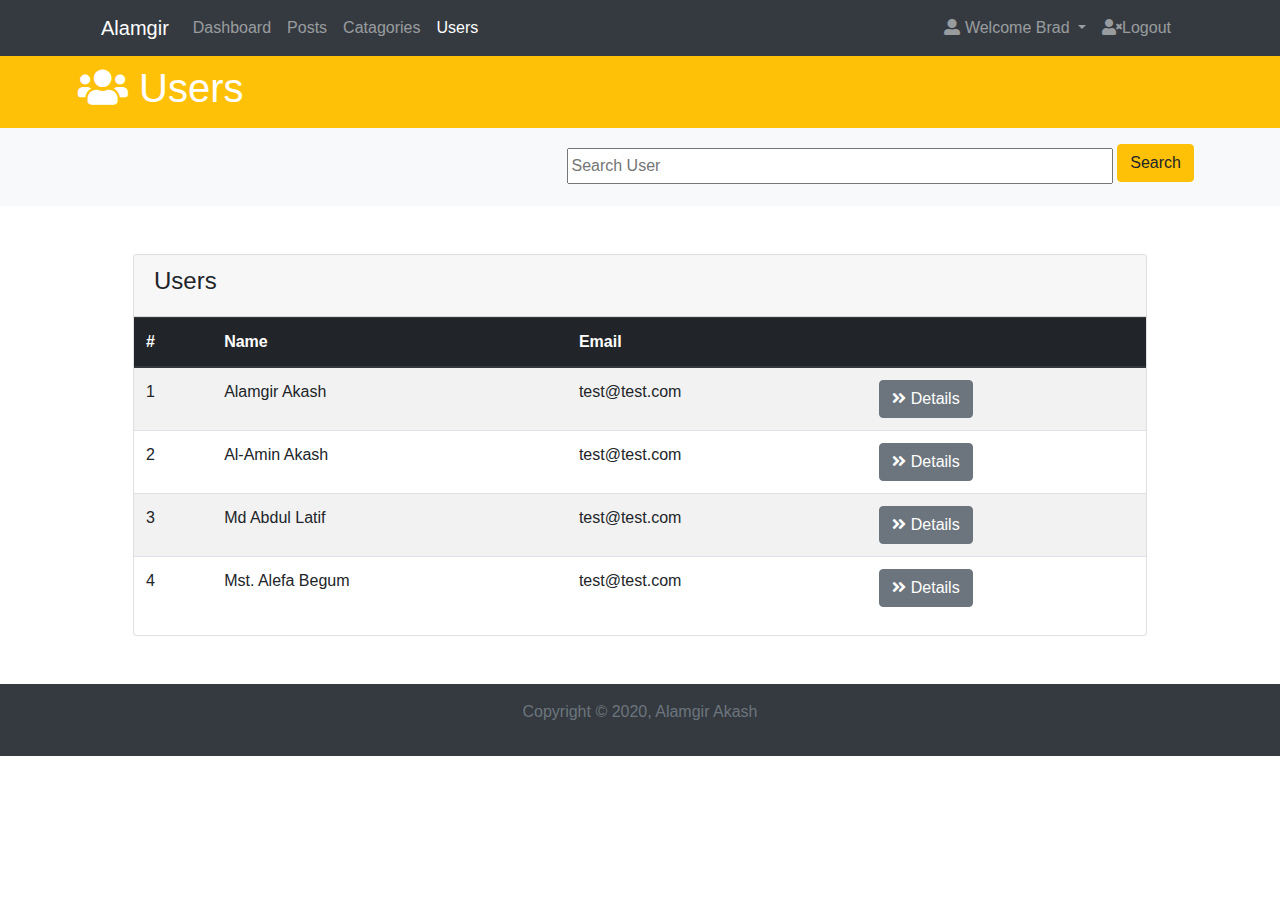
<file: users.html>
<!DOCTYPE html>
<html lang="en">
<head>
  <meta charset="UTF-8">
  <meta name="viewport" content="width=device-width, initial-scale=1.0">
  <meta http-equiv="X-UA-Compatible" content="ie=edge">
  <link rel="stylesheet" href="https://use.fontawesome.com/releases/v5.0.13/css/all.css">
  <link rel="stylesheet" href="https://stackpath.bootstrapcdn.com/bootstrap/4.1.1/css/bootstrap.min.css">
  <link rel="stylesheet" href="css/style.css">
  <title>Alamgir's Website</title>
</head>
<body>
  <!--NAVBAR-->
  <section class="bg-dark">
    <div class="container">
        <nav class="navbar navbar-expand-lg navbar-dark">
            <a class="navbar-brand" href="#">Alamgir</a>
            <button class="navbar-toggler" type="button" data-toggle="collapse" data-target="#navbarNavDropdown" aria-controls="navbarNavDropdown" aria-expanded="false" aria-label="Toggle navigation">
              <span class="navbar-toggler-icon"></span>
            </button>
            <div class="collapse navbar-collapse" id="navbarNavDropdown">
              <ul class="navbar-nav">
                <li class="nav-item">
                  <a class="nav-link" href="index.html">Dashboard <span class="sr-only">(current)</span></a>
                </li>
                <li class="nav-item">
                  <a class="nav-link" href="post.html">Posts</a>
                </li>
                <li class="nav-item">
                  <a class="nav-link" href="catagories.html">Catagories</a>
                </li>
                <li class="nav-item active">
                    <a class="nav-link active" href="users.html">Users</a>
                </li>
              </ul>
              <ul class="ml-auto navbar-nav">
                <li class="nav-item dropdown">
                  <a class="nav-link dropdown-toggle" href="#" id="navbarDropdownMenuLink" role="button" data-toggle="dropdown" aria-haspopup="true" aria-expanded="false">
                    <i class="fas fa-user-alt"></i> Welcome Brad
                  </a>
                  <div class="dropdown-menu" aria-labelledby="navbarDropdownMenuLink">
                    <a class="dropdown-item" href="profile.html"><i class="fas fa-user-circle"></i>Profile</a>
                    <a class="dropdown-item" href="settings.html"><i class="fas fa-cog"></i>Settings</a>
                  </div>
                </li>
                <li class="nav-item">
                    <a class="nav-link" href="logout.html"><i class="fas fa-user-times"></i>Logout</a>
                </li>
             </ul>
            </div>
          </nav>
        </div>
  </section>

  <header class="bg-warning">
    <div class="container text-white p-2">
        <h1><i class="fas fa-users"></i>&nbsp;Users</h1>
    </div>
  </header>
  
  <!--INPUT-->
  <section class="bg-light mb-5">
     <div class="container p-3">
      <div class="text-right">
         <input type="text" class="top-input py-1" placeholder="Search User">
         <button type="button" class="btn btn-warning mb-2">Search</button>
      </div>
    </div>
  </section>
  
  <!-- POSTS -->
  <section id="posts">
  <div class="container">
          <!--Post Table-->
        <div class="card m-5">
          <div class="card-header">
            <h4>Users</h4>
          </div>
          <table class="table table-striped">
            <thead class="thead-dark">
              <tr>
                <th>#</th>
                <th>Name</th>
                <th>Email</th>
                <th></th>
              </tr>
            </thead>
            <tbody>
              <tr>
                <td>1</td>
                <td>Alamgir Akash</td>
                <td>test@test.com</td>
                <td>
                  <a href="details.html" class="btn btn-secondary">
                    <i class="fas fa-angle-double-right"></i> Details
                  </a>
                </td>
              </tr>
              <tr>
                <td>2</td>
                <td>Al-Amin Akash</td>
                <td>test@test.com</td>
                <td>
                  <a href="details.html" class="btn btn-secondary">
                    <i class="fas fa-angle-double-right"></i> Details
                  </a>
                </td>
              </tr>
              <tr>
                <td>3</td>
                <td>Md Abdul Latif</td>
                <td>test@test.com</td>
                <td>
                  <a href="details.html" class="btn btn-secondary">
                    <i class="fas fa-angle-double-right"></i> Details
                  </a>
                </td>
              </tr>
              <tr>
                <td>4</td>
                <td>Mst. Alefa Begum</td>
                <td>test@test.com</td>
                <td>
                  <a href="details.html" class="btn btn-secondary">
                    <i class="fas fa-angle-double-right"></i> Details
                  </a>
                </td>
              </tr>
            </tbody>
          </table>
        </div>
      </div>
    </section>
  
    <!--Copyright-->
  <footer class="bg-dark text-secondary text-center py-3">
    <p>Copyright &copy 2020, Alamgir Akash</p>
  </footer>









  <!--SCRIPT-->
    <script src="https://code.jquery.com/jquery-3.5.1.slim.min.js" integrity="sha384-DfXdz2htPH0lsSSs5nCTpuj/zy4C+OGpamoFVy38MVBnE+IbbVYUew+OrCXaRkfj" crossorigin="anonymous"></script>
    <script src="https://cdn.jsdelivr.net/npm/popper.js@1.16.0/dist/umd/popper.min.js" integrity="sha384-Q6E9RHvbIyZFJoft+2mJbHaEWldlvI9IOYy5n3zV9zzTtmI3UksdQRVvoxMfooAo" crossorigin="anonymous"></script>
    <script src="https://stackpath.bootstrapcdn.com/bootstrap/4.5.0/js/bootstrap.min.js" integrity="sha384-OgVRvuATP1z7JjHLkuOU7Xw704+h835Lr+6QL9UvYjZE3Ipu6Tp75j7Bh/kR0JKI" crossorigin="anonymous"></script>
    <script>
        // Get the current year for the copyright
        $('#year').text(new Date().getFullYear());
        CKEDITOR.replace('editor1');
    </script>
</body>
</html>
</file>
<file: css/style.css>
.top-input{
    padding-right: 30%;
    margin-bottom: 5px;
}
.card-heading{
    border-bottom: 1px solid gray;
}
.dropdown-toggle{
    border: none;
}
</file>
